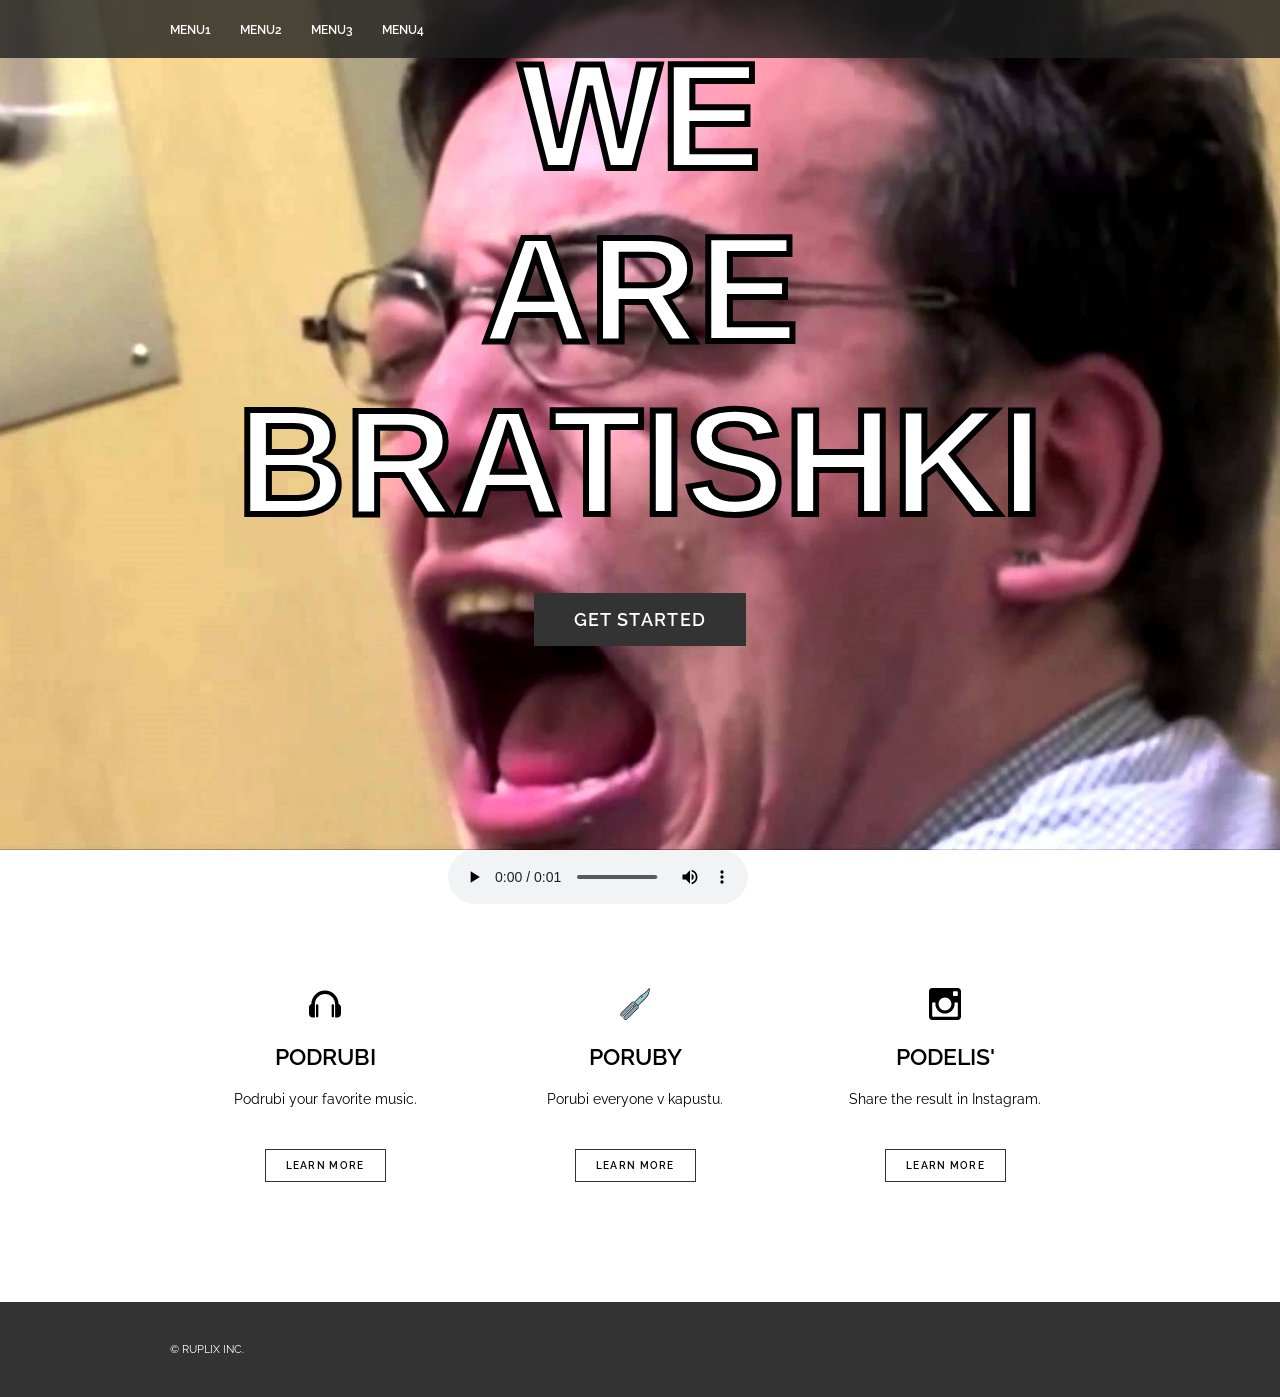
<file: index.html>
<!DOCTYPE html>
<html>
  <head>
    <link href="https://fonts.googleapis.com/css?family=Raleway:400, 600" rel="stylesheet">
    <link href="style.css" type="text/css" rel="stylesheet">
  </head>
<body>

  <div class="header">
    <div class="container">
      <ul class="nav">
        <li>menu1</li>
        <li>menu2</li>
        <li>menu3</li>
        <li>menu4</li>
      </ul>
    </div>
  </div>

  <div class="jumbotron">
    <div class="container">
      <div class="main">
        <h1>We<br>are<br>Bratishki</h1>
        <a class="btn-main" href="#">Get started</a>
      </div>
    </div>
  </div>
  <div class="audio">
    <audio src="FUCK YOU.mp3" controls></audio>
  </div>

  <div class="supporting">
    <div class="container">

      <div class="col">
        <img src="headphone-symbol.svg">
        <h2>Podrubi</h2>
        <p>Podrubi your favorite music.</p>
        <a class="btn-default" href="#">Learn more</a>
      </div>

      <div class="col">
        <img src="knife.svg">
        <h2>Poruby</h2>
        <p>Porubi everyone v kapustu.</p>
        <a class="btn-default" href="#">Learn more</a>
      </div>

      <div class="col">
        <img src="instagram-logo.svg">
        <h2>Podelis'</h2>
        <p>Share the result in Instagram.</p>
        <a class="btn-default" href="#">Learn more</a>
      </div>

    </div>
    <div class="clearfix"></div>
  </div>

  <div class="footer">
    <div class="container">
      <p>&copy; Ruplix inc.</p>
      <!--<p><audio src="The KVSTRS - 8bit.mp3" autoplay loop controls></audio></p>-->
    </div>
  </div>

</body>
</html>
</file>
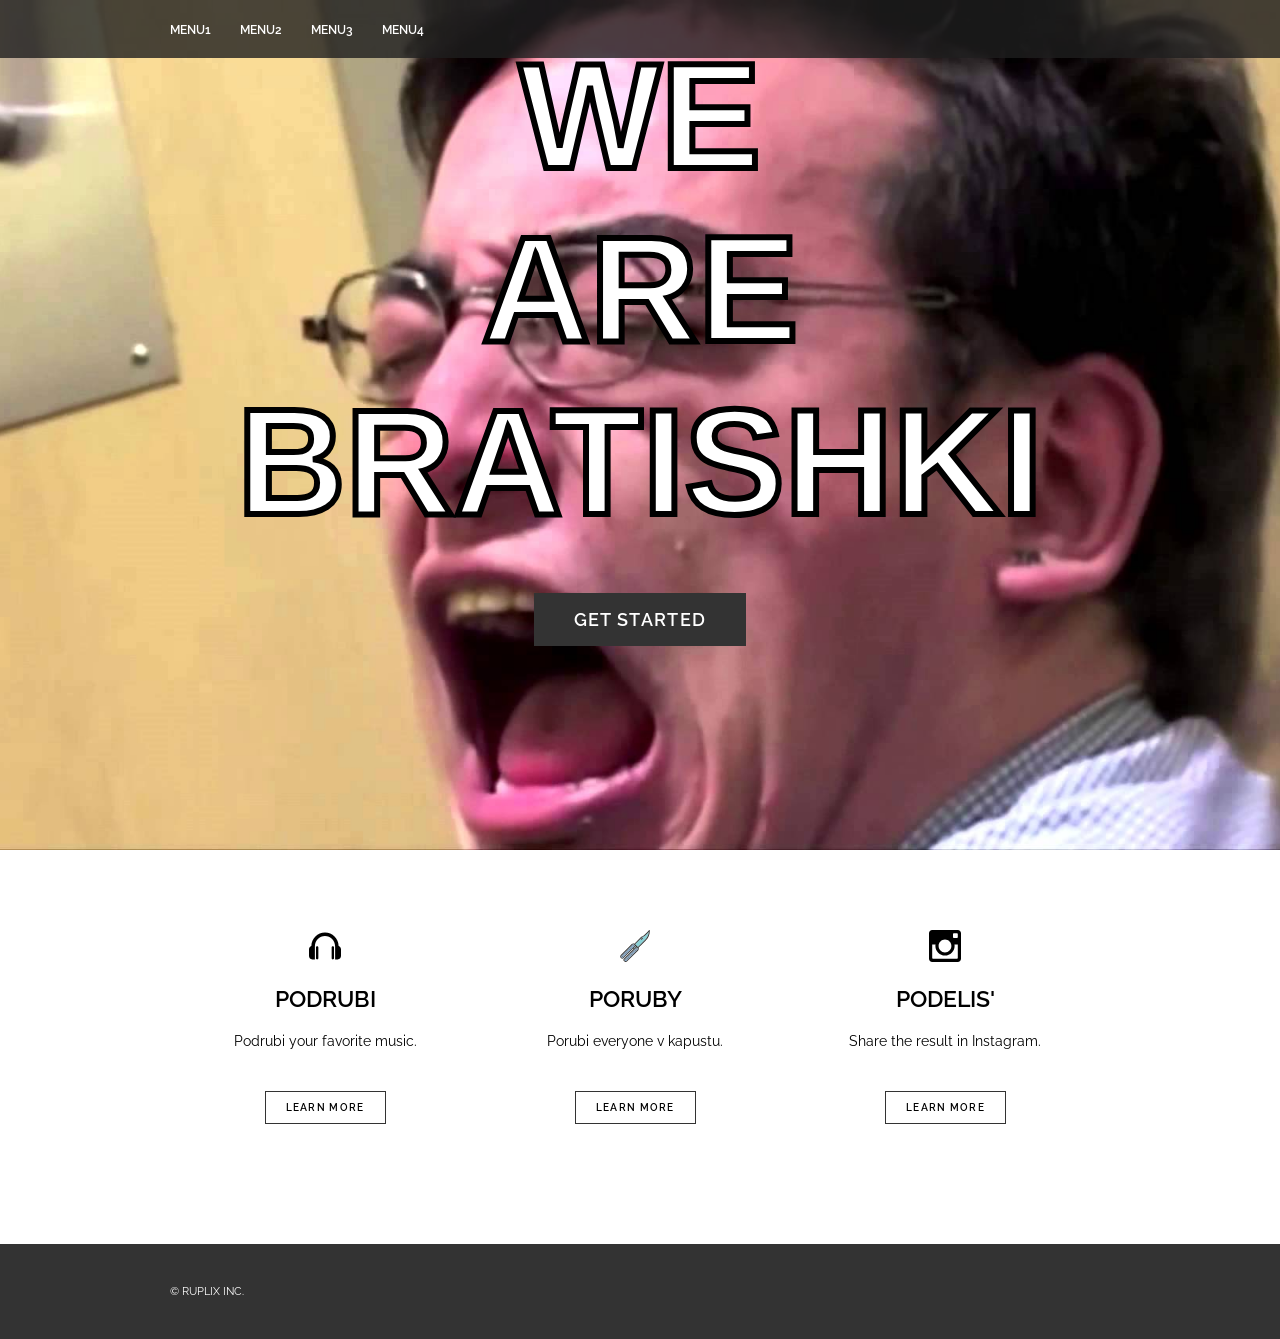
<file: page1/index.html>
<!DOCTYPE html>
<html>
  <head>
    <link href="https://fonts.googleapis.com/css?family=Raleway:400, 600" rel="stylesheet">
    <link href="style.css" type="text/css" rel="stylesheet">
  </head>
<body>

  <div class="header">
    <div class="container">
      <ul class="nav">
        <li>menu1</li>
        <li>menu2</li>
        <li>menu3</li>
        <li>menu4</li>
      </ul>
    </div>
  </div>

  <div class="jumbotron">
    <div class="container">
      <div class="main">
        <h1>We<br>are<br>Bratishki</h1>
        <a class="btn-main" href="#">Get started</a>
      </div>
    </div>
  </div>

  <div class="supporting">
    <div class="container">

      <div class="col">
        <img src="headphone-symbol.svg">
        <h2>Podrubi</h2>
        <p>Podrubi your favorite music.</p>
        <a class="btn-default" href="#">Learn more</a>
      </div>

      <div class="col">
        <img src="knife.svg">
        <h2>Poruby</h2>
        <p>Porubi everyone v kapustu.</p>
        <a class="btn-default" href="#">Learn more</a>
      </div>

      <div class="col">
        <img src="instagram-logo.svg">
        <h2>Podelis'</h2>
        <p>Share the result in Instagram.</p>
        <a class="btn-default" href="#">Learn more</a>
      </div>

    </div>
    <div class="clearfix"></div>
  </div>

  <div class="footer">
    <div class="container">
      <p>&copy; Ruplix inc.</p>
    </div>
  </div>

</body>
</html>
</file>
<file: style.css>
html, body {
  margin: 0;
  padding: 0;
}

.container {
  max-width: 940px;
  margin: 0 auto;
  padding: 0 10px;
}

.jumbotron {
  background: url(frank.jpg) no-repeat center center;
  background-size: cover;
  height: 850px;
}

.header {
  background-color: rgba(30, 30, 30, 0.8);
  position: fixed;
  width: 100%;
  z-index: 1000;
}

.nav {
  list-style-type: none;
  margin: 0;
  padding: 20px 0;
}

.nav li {
  color: #fff;
  display: inline;
  font-family: 'Raleway', sans-serif;
  font-weight: 600;
  font-size: 12px;
  margin-right: 25px;
  text-transform: uppercase;
}

.main {
  position: relative;
  top: 30px;
  text-align: center;
}

.main h1 {
  color: #FFF;
  font-family: 'compact', sans-serif;
  font-weight: 900;
  font-size: 150px;
  margin-top: 0;
  margin-bottom: 60px;
  text-transform: uppercase;
  -webkit-text-stroke: 6px black;
}

.btn-main {
  background-color: #333;
  color: #fff;
  font-family: 'Raleway', sans-serif;
  font-weight: 600;
  font-size: 18px;
  letter-spacing: 1.3px;
  padding: 16px 40px;
  text-decoration: none;
  text-transform: uppercase;
}

.btn-default {
  border: 1px solid #333;
  color: #000;
  font-family: 'Raleway', sans-serif;
  font-weight: 600;
  font-size: 10px;
  letter-spacing: 1.3px;
  padding: 10px 20px;
  text-decoration: none;
  text-transform: uppercase;
  display: inline-block;
  margin-bottom: 20px;
}

.supporting {
  padding-top: 80px;
  padding-bottom: 100px;
}

.supporting .col {
  float: left;
  width: 33%;
  font-family: 'Raleway', sans-serif;
  text-align: center;
}

.supporting img {
  height: 32px;
}

.supporting h2 {
  font-weight: 600;
  font-size: 23px;
  text-transform: uppercase;
}

.supporting p {
  font-weight: 400;
  font-size: 14px;
  line-height: 20px;
  padding: 0 50px;
  margin-bottom: 40px;
}

.clearfix {
  clear: both;
}

.footer {
  background-color: #333;
  color: #fff;
  padding: 30px 0;
}

.footer p {
  font-family: 'Raleway', sans-serif;
  text-transform: uppercase;
  font-size: 11px;
}
.audio {
  padding-left: 35%;
}
</file>
<file: page1/style.css>
html, body {
  margin: 0;
  padding: 0;
}

.container {
  max-width: 940px;
  margin: 0 auto;
  padding: 0 10px;
}

.jumbotron {
  background: url(frank.jpg) no-repeat center center;
  background-size: cover;
  height: 850px;
}

.header {
  background-color: rgba(30, 30, 30, 0.8);
  position: fixed;
  width: 100%;
  z-index: 1000;
}

.nav {
  list-style-type: none;
  margin: 0;
  padding: 20px 0;
}

.nav li {
  color: #fff;
  display: inline;
  font-family: 'Raleway', sans-serif;
  font-weight: 600;
  font-size: 12px;
  margin-right: 25px;
  text-transform: uppercase;
}

.main {
  position: relative;
  top: 30px;
  text-align: center;
}

.main h1 {
  color: #FFF;
  font-family: 'compact', sans-serif;
  font-weight: 900;
  font-size: 150px;
  margin-top: 0;
  margin-bottom: 60px;
  text-transform: uppercase;
  -webkit-text-stroke: 6px black;
}

.btn-main {
  background-color: #333;
  color: #fff;
  font-family: 'Raleway', sans-serif;
  font-weight: 600;
  font-size: 18px;
  letter-spacing: 1.3px;
  padding: 16px 40px;
  text-decoration: none;
  text-transform: uppercase;
}

.btn-default {
  border: 1px solid #333;
  color: #000;
  font-family: 'Raleway', sans-serif;
  font-weight: 600;
  font-size: 10px;
  letter-spacing: 1.3px;
  padding: 10px 20px;
  text-decoration: none;
  text-transform: uppercase;
  display: inline-block;
  margin-bottom: 20px;
}

.supporting {
  padding-top: 80px;
  padding-bottom: 100px;
}

.supporting .col {
  float: left;
  width: 33%;
  font-family: 'Raleway', sans-serif;
  text-align: center;
}

.supporting img {
  height: 32px;
}

.supporting h2 {
  font-weight: 600;
  font-size: 23px;
  text-transform: uppercase;
}

.supporting p {
  font-weight: 400;
  font-size: 14px;
  line-height: 20px;
  padding: 0 50px;
  margin-bottom: 40px;
}

.clearfix {
  clear: both;
}

.footer {
  background-color: #333;
  color: #fff;
  padding: 30px 0;
}

.footer p {
  font-family: 'Raleway', sans-serif;
  text-transform: uppercase;
  font-size: 11px;
}
</file>
